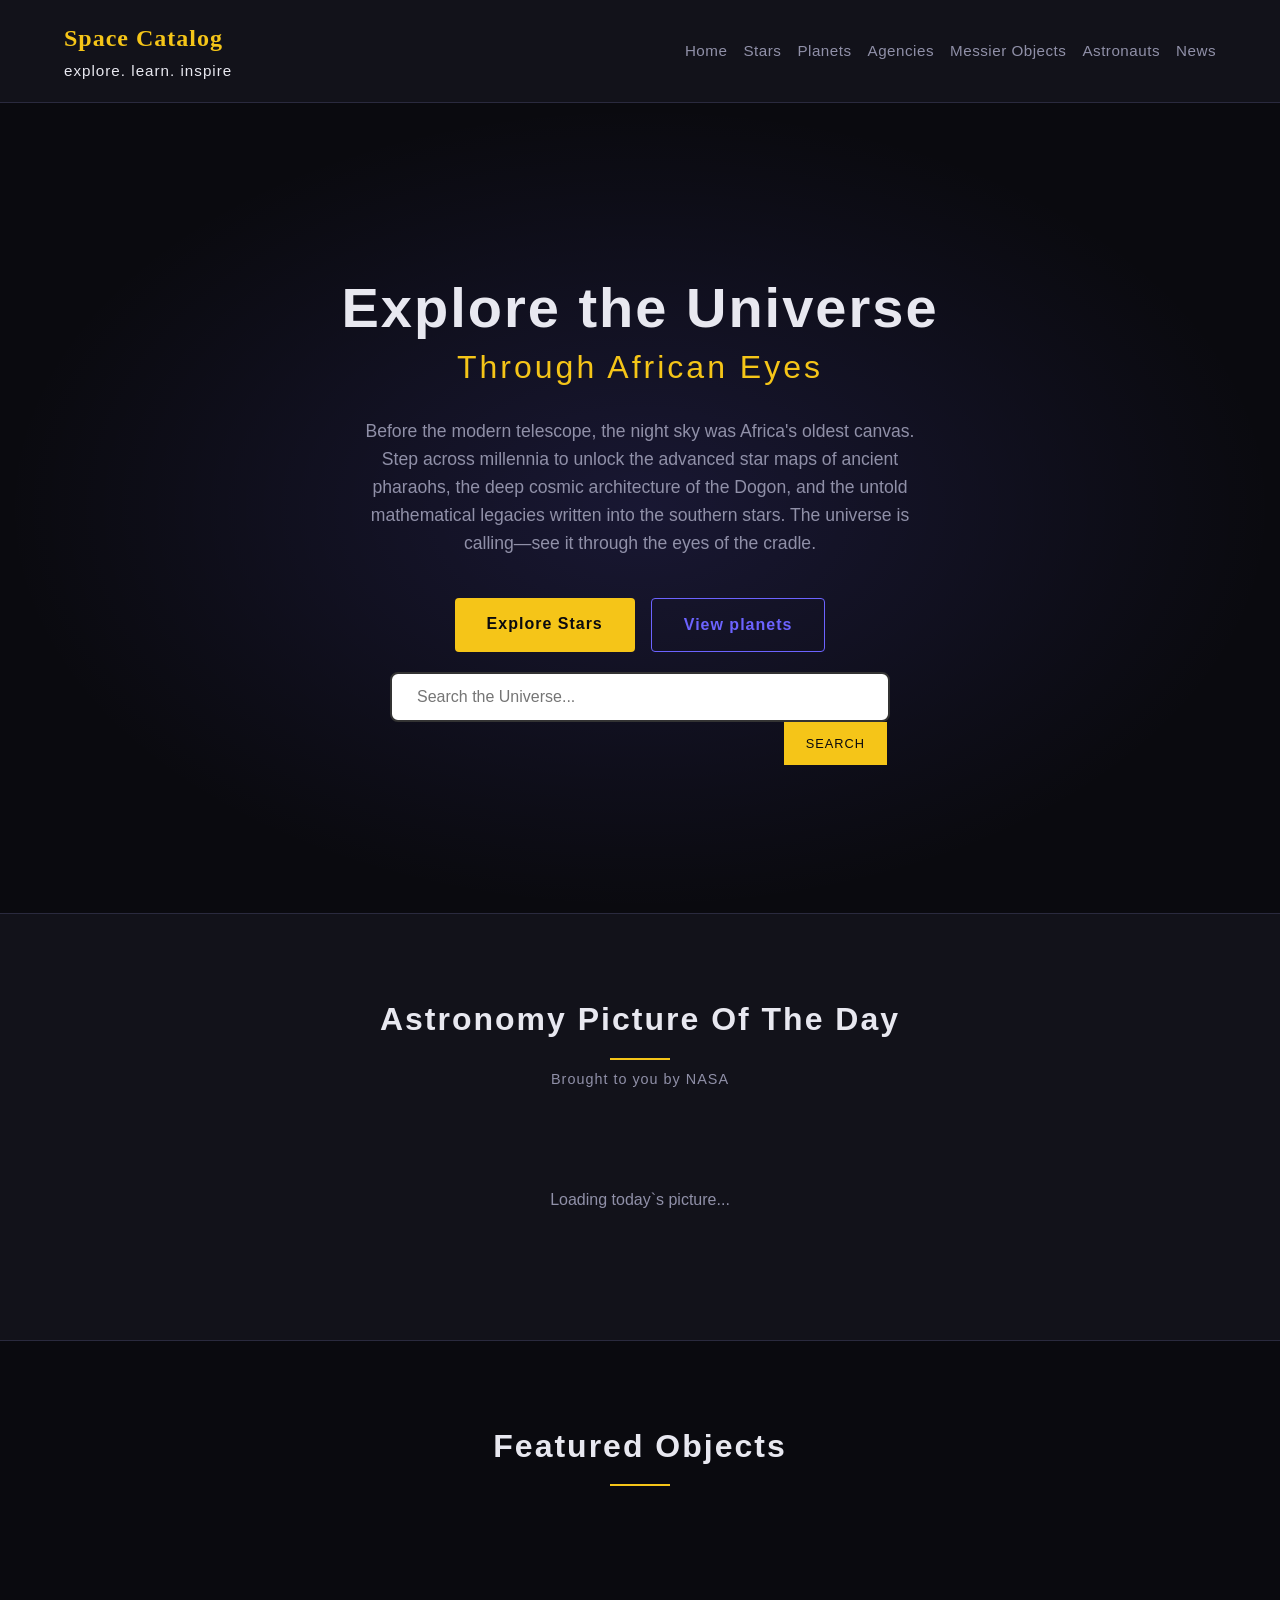
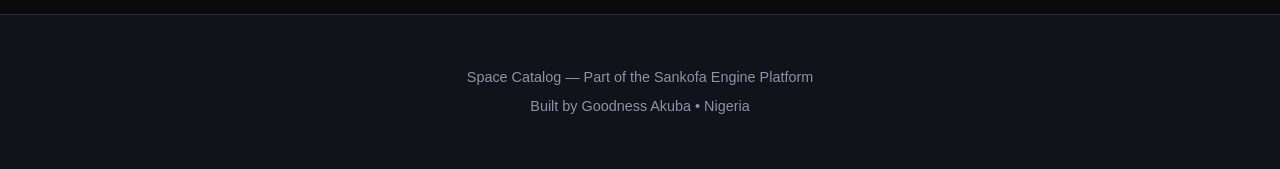
<file: frontend/index.html>
<!doctype html>
<html lang="en">
    <head>
        <meta charset="UTF-8" />
        <meta name="viewport" content="width=device-width initial-scale=1.0" />
        <title>Space Catalog</title>
        <link rel="stylesheet" href="style/css/styles.css" />
        <link rel="icon" type="png" href="logo.png" />
    </head>
    <body>
        <!--Navigation-->
        <nav class="navbar">
            <div class="nav-brand">
                <h1><a href="index.html">Space Catalog</a></h1>
                <span>EXPLORE. LEARN. INSPIRE</span>
            </div>
            <ul class="nav-links">
                <li><a href="index.html">Home</a></li>
                <li><a href="stars.html">Stars</a></li>
                <li><a href="planets.html">Planets</a></li>
                <li><a href="agencies.html">Agencies</a></li>
                <li><a href="messier_objects.html">Messier Objects</a></li>
                <li><a href="astronauts.html">Astronauts</a></li>
                <li><a href="news.html">News</a></li>
            </ul>
        </nav>
        <!--Hero section -->
        <section class="hero">
            <div class="hero-content">
                <h2>Explore the Universe</h2>
                <h3>Through African Eyes</h3>
                <p>
                    Before the modern telescope, the night sky was Africa's
                    oldest canvas. Step across millennia to unlock the advanced
                    star maps of ancient pharaohs, the deep cosmic architecture
                    of the Dogon, and the untold mathematical legacies written
                    into the southern stars. The universe is calling—see it
                    through the eyes of the cradle.
                </p>
                <div class="hero-buttons">
                    <a href="stars.html" class="btn-primary">Explore Stars</a>
                    <a href="planets.html" class="btn-secondary"
                        >View planets</a
                    >
                </div>
                <div class="search-wrapper">
                    <input
                        type="text"
                        id="search-input"
                        placeholder="Search the Universe..."
                    />
                    <button type="submit" id="search-button">Search</button>
                    <div id="search-results" style="display: none"></div>
                </div>
            </div>
        </section>

        <!--APOD section -->
        <section class="apod">
            <h2>Astronomy Picture Of The Day</h2>
            <p class="apod-subtitle">Brought to you by NASA</p>
            <div class="apod-container" id="apod-container">
                <div class="apod-loading" id="apod-loading">
                    <p>Loading today`s picture...</p>
                </div>
            </div>
        </section>

        <!--Featured section -->
        <section class="featured">
            <h2>Featured Objects</h2>
            <div class="cards-grids" id="featured-cards"></div>
        </section>

        <!--Footer -->
        <footer class="footer">
            <p>Space Catalog &mdash; Part of the Sankofa Engine Platform</p>
            <p>Built by Goodness Akuba &bull; Nigeria</p>
        </footer>
        <script src="static/api.js"></script>
        <script src="static/main.js"></script>
        <script src="static/search.js"></script>
    </body>
</html>
</file>
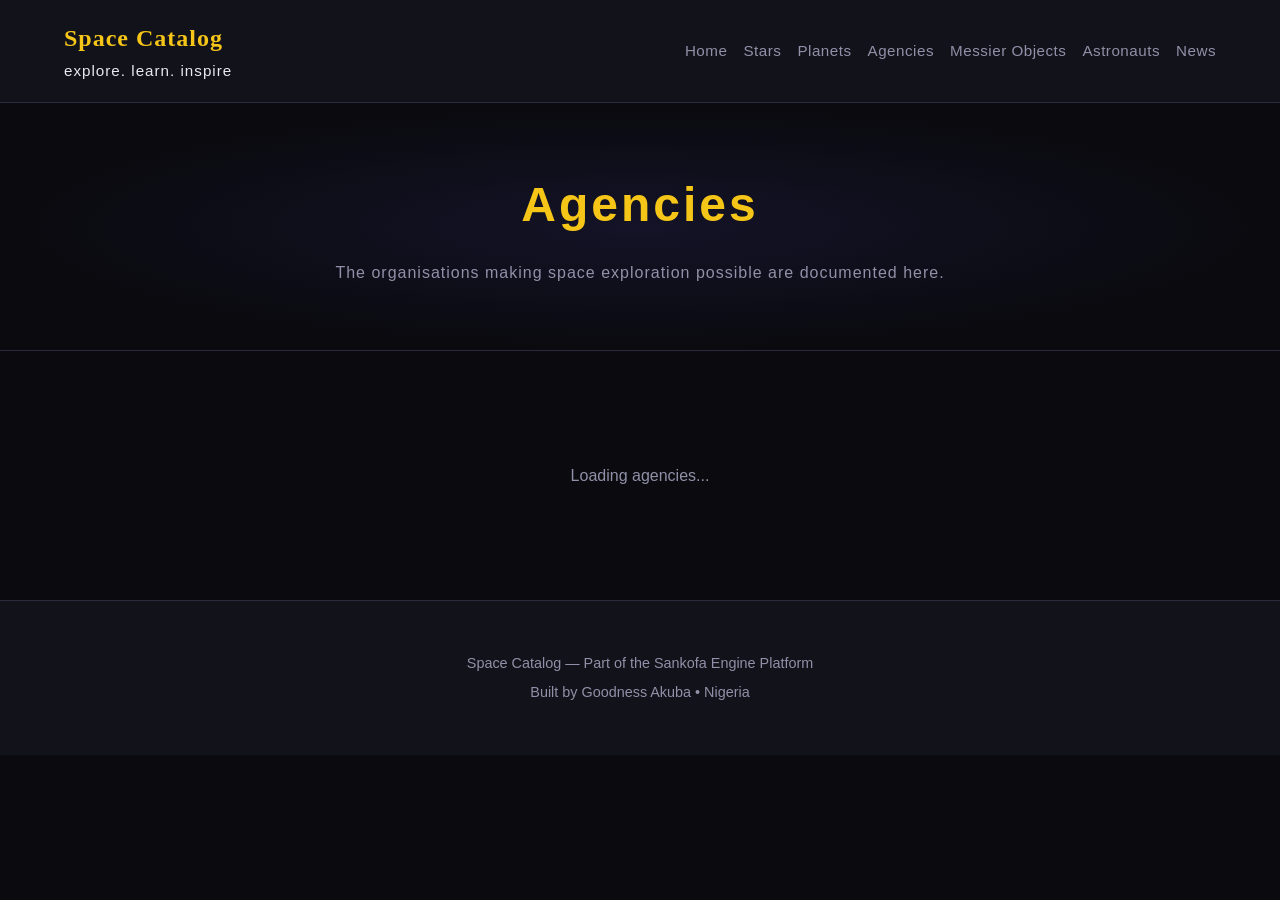
<file: frontend/agencies.html>
<!doctype html>
<html lang="en">
    <header>
        <meta charset="UTF-8" />
        <meta name="viewport" content="width=device-width, initial-scale=1.0" />
        <title>Agencies||Space Catalog</title>
        <link rel="stylesheet" href="style/css/styles.css" />
        <link rel="icon" type="image/png" href="logo.png" />
    </header>
    <body>
        <nav class="navbar">
            <div class="nav-brand">
                <h1><a href="index.html">Space Catalog</a></h1>
                <span>EXPLORE. LEARN. INSPIRE</span>
            </div>
            <ul class="nav-links">
                <li><a href="index.html">Home</a></li>
                <li><a href="stars.html">Stars</a></li>
                <li><a href="planets.html">Planets</a></li>
                <li><a href="agencies.html">Agencies</a></li>
                <li><a href="messier_objects.html">Messier Objects</a></li>
                <li><a href="astronauts.html">Astronauts</a></li>
                <li><a href="news.html">News</a></li>
            </ul>
        </nav>
    </body>

    <section class="page-hero">
        <h2>Agencies</h2>
        <p>
            The organisations making space exploration possible are documented
            here.
        </p>
    </section>

    <section class="catalog">
        <div class="catalog-grid" id="agencies-grid">
            <p class="loading">Loading agencies...</p>
        </div>
    </section>

    <footer class="footer">
        <p>Space Catalog &mdash; Part of the Sankofa Engine Platform</p>
        <p>Built by Goodness Akuba &bull; Nigeria</p>
    </footer>

    <script src="static/api.js"></script>
    <script src="static/agencies.js"></script>
</html>
</file>
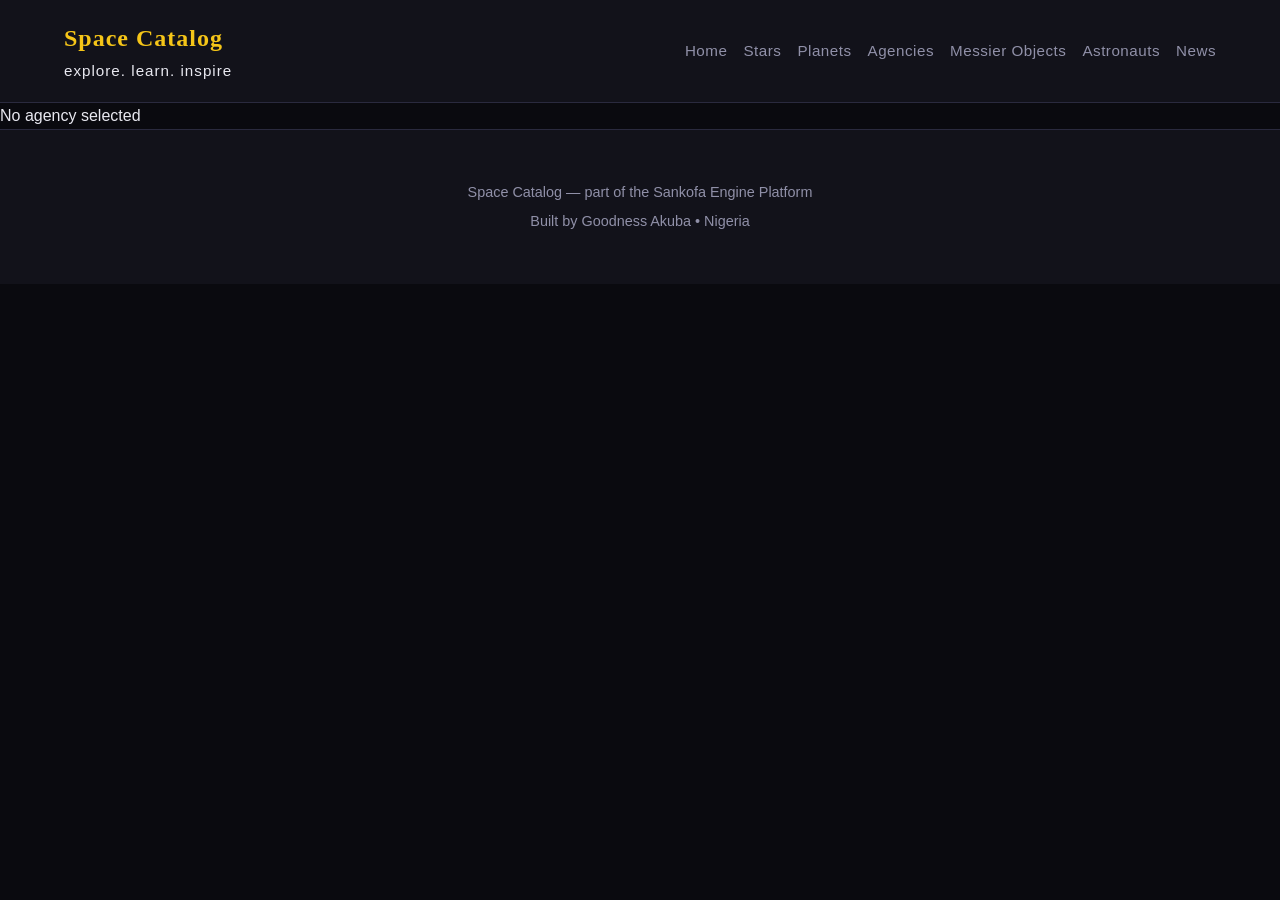
<file: frontend/agency-detail.html>
<!doctype html>
<html lang="en">
    <header>
        <meta charset="UTF-8" />
        <meta name="viewport" content="width=device-width, initial-scale=1.0" />
        <title>Agency detail||Space Catalog</title>
        <link rel="stylesheet" href="style/css/styles.css" />
        <link rel="icon" type="image/png" href="logo.png" />
    </header>
    <body>
        <nav class="navbar">
            <div class="nav-brand">
                <h1><a href="index.html">Space Catalog</a></h1>
                <span>EXPLORE. LEARN. INSPIRE</span>
            </div>
            <ul class="nav-links">
                <li><a href="index.html">Home</a></li>
                <li><a href="stars.html">Stars</a></li>
                <li><a href="planets.html">Planets</a></li>
                <li><a href="agencies.html">Agencies</a></li>
                <li><a href="messier_objects.html">Messier Objects</a></li>
                <li><a href="astronauts.html">Astronauts</a></li>
                <li><a href="news.html">News</a></li>
            </ul>
        </nav>

        <div class="detail-container" id="agency-detail">
            <p>Loading agency...</p>
        </div>

        <footer class="footer">
            <p>Space Catalog &mdash; part of the Sankofa Engine Platform</p>
            <p>Built by Goodness Akuba &bull; Nigeria</p>
        </footer>
        <script src="static/api.js"></script>
        <script src="static/agency-detail.js"></script>
        </nav>
    </body>
</html>
</file>
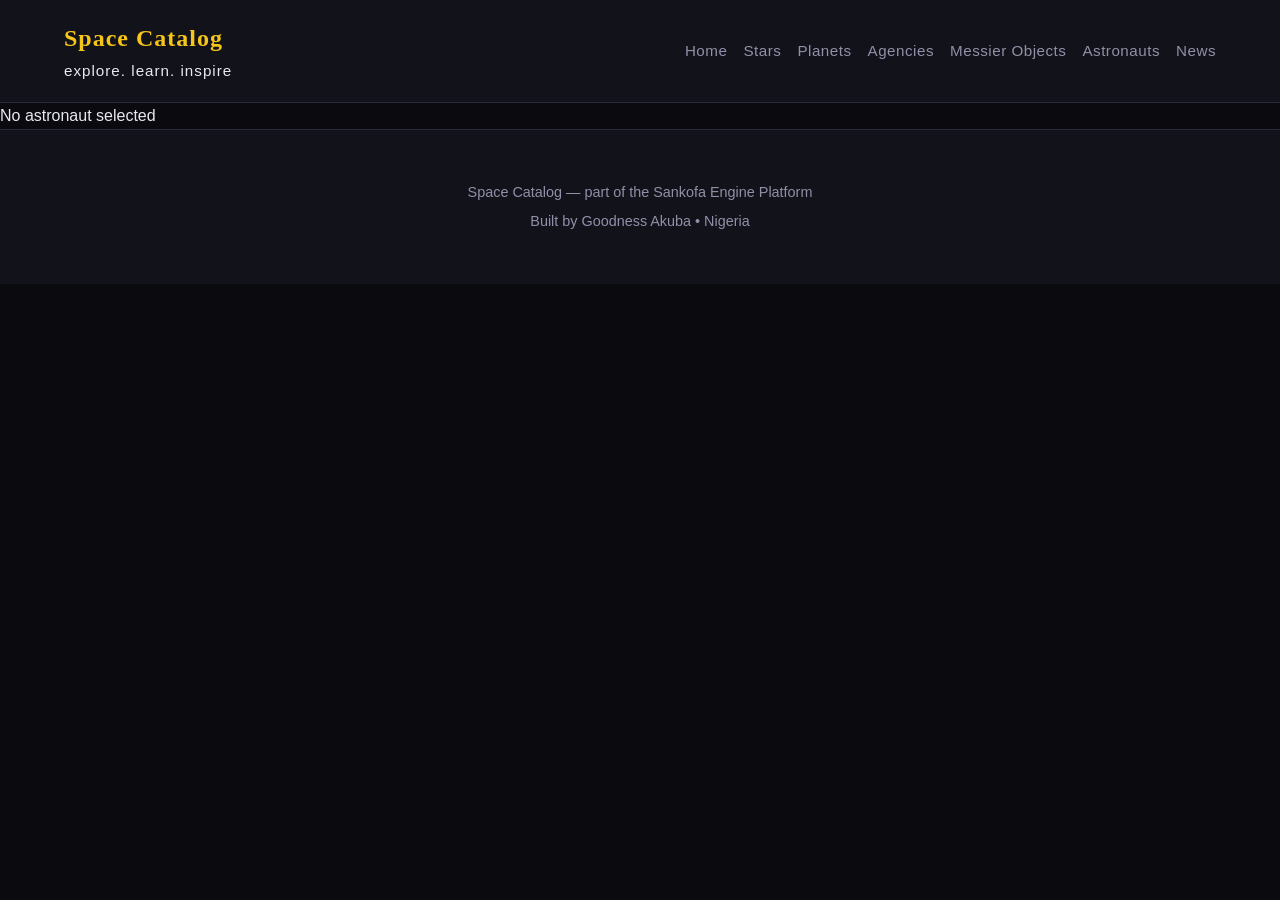
<file: frontend/astronaut-detail.html>
<!doctype html>
<html lang="en">
    <header>
        <meta charset="UTF-8" />
        <meta name="viewport" content="width=device-width, initial-scale=1.0" />
        <title>Agency detail||Space Catalog</title>
        <link rel="stylesheet" href="style/css/styles.css" />
        <link rel="icon" type="image/png" href="logo.png" />
    </header>
    <body>
        <nav class="navbar">
            <div class="nav-brand">
                <h1><a href="index.html">Space Catalog</a></h1>
                <span>EXPLORE. LEARN. INSPIRE</span>
            </div>
            <ul class="nav-links">
                <li><a href="index.html">Home</a></li>
                <li><a href="stars.html">Stars</a></li>
                <li><a href="planets.html">Planets</a></li>
                <li><a href="agencies.html">Agencies</a></li>
                <li><a href="messier_objects.html">Messier Objects</a></li>
                <li><a href="astronauts.html">Astronauts</a></li>
                <li><a href="news.html">News</a></li>
            </ul>
        </nav>

        <div class="detail-container" id="astronaut-detail">
            <p>Loading astronaut...</p>
        </div>

        <footer class="footer">
            <p>Space Catalog &mdash; part of the Sankofa Engine Platform</p>
            <p>Built by Goodness Akuba &bull; Nigeria</p>
        </footer>
        <script src="static/api.js"></script>
        <script src="static/astronaut-detail.js"></script>
        </nav>
    </body>
</html>
</file>
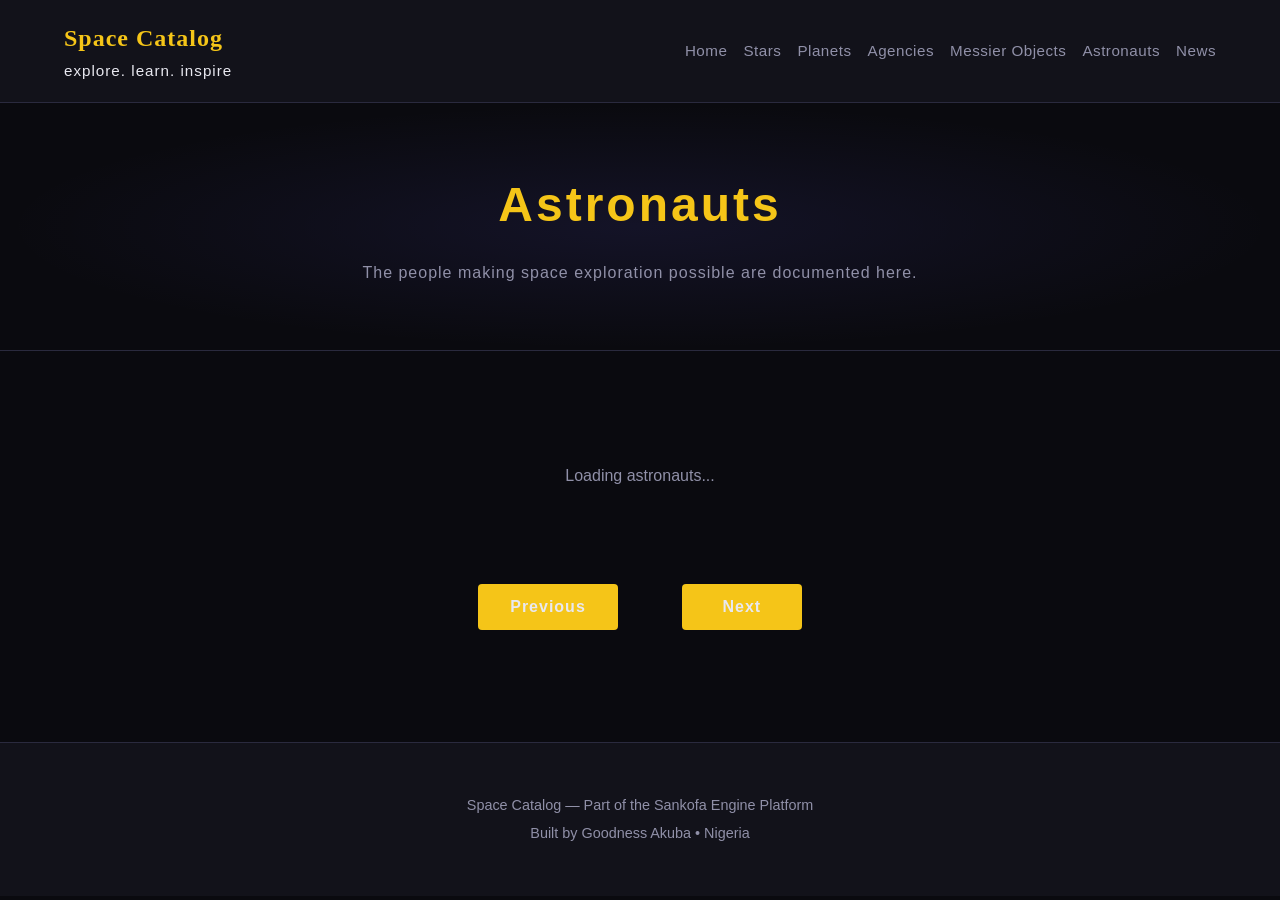
<file: frontend/astronauts.html>
<!doctype html>
<html lang="en">
    <header>
        <meta charset="UTF-8" />
        <meta name="viewport" content="width=device-width, initial-scale=1.0" />
        <title>Astronauts||Space Catalog</title>
        <link rel="stylesheet" href="style/css/styles.css" />
        <link rel="icon" type="image/png" href="logo.png" />
    </header>
    <body>
        <nav class="navbar">
            <div class="nav-brand">
                <h1><a href="index.html">Space Catalog</a></h1>
                <span>EXPLORE. LEARN. INSPIRE</span>
            </div>
            <ul class="nav-links">
                <li><a href="index.html">Home</a></li>
                <li><a href="stars.html">Stars</a></li>
                <li><a href="planets.html">Planets</a></li>
                <li><a href="agencies.html">Agencies</a></li>
                <li><a href="messier_objects.html">Messier Objects</a></li>
                <li><a href="astronauts.html">Astronauts</a></li>
                <li><a href="news.html">News</a></li>
            </ul>
        </nav>
    </body>

    <section class="page-hero">
        <h2>Astronauts</h2>
        <p>The people making space exploration possible are documented here.</p>
    </section>

    <section class="catalog">
        <div class="catalog-grid" id="astronauts-grid">
            <p class="loading">Loading astronauts...</p>
        </div>
        <div class="planet-container"></div>
        <div class="pagination">
            <button id="prev-btn">Previous</button>
            <span id="page-info"></span>
            <button id="next-btn">Next</button>
        </div>
    </section>

    <footer class="footer">
        <p>Space Catalog &mdash; Part of the Sankofa Engine Platform</p>
        <p>Built by Goodness Akuba &bull; Nigeria</p>
    </footer>

    <script src="static/api.js"></script>
    <script src="static/astronauts.js"></script>
</html>
</file>
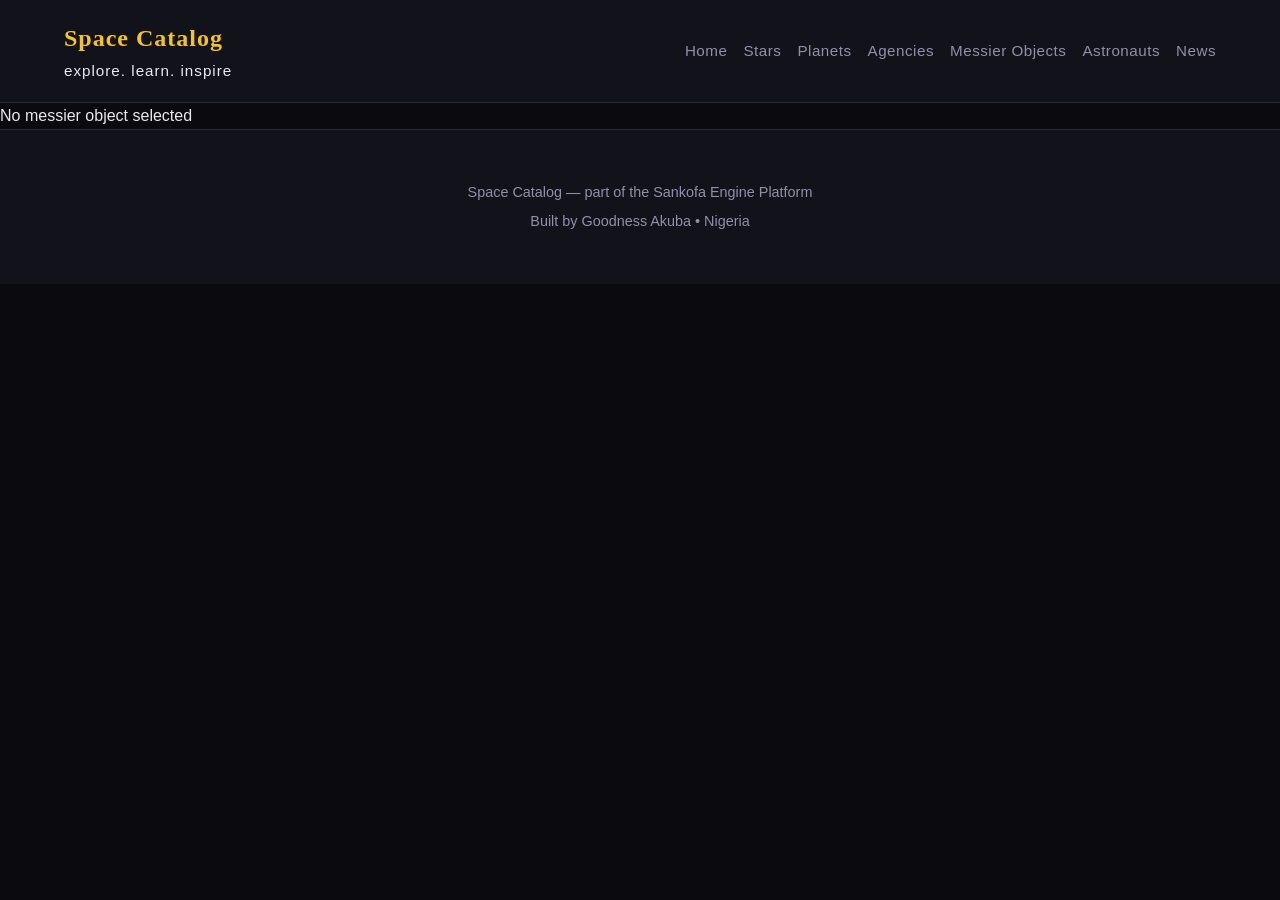
<file: frontend/messier-detail.html>
<!doctype html>
<html lang="en">
    <head>
        <meta charset="UTF-8" />
        <meta name="viewport" content="width=device-width, initial-scale=1.0" />
        <title>Planet details|Space Catalog</title>
        <link rel="stylesheet" href="style/css/styles.css" />
        <link rel="icon" type="image/png" href="logo.png" />
    </head>
    <body>
        <nav class="navbar">
            <div class="nav-brand">
                <h1><a href="index.html">Space Catalog</a></h1>
                <span>EXPLORE. LEARN. INSPIRE</span>
            </div>
            <ul class="nav-links">
                <li><a href="index.html">Home</a></li>
                <li><a href="stars.html">Stars</a></li>
                <li><a href="planets.html">Planets</a></li>
                <li><a href="agencies.html">Agencies</a></li>
                <li><a href="messier_objects.html">Messier Objects</a></li>
                <li><a href="astronauts.html">Astronauts</a></li>
                <li><a href="news.html">News</a></li>
            </ul>
        </nav>

        <div class="detail-container" id="messier-detail">
            <p>Loading messier object...</p>
        </div>

        <footer class="footer">
            <p>Space Catalog &mdash; part of the Sankofa Engine Platform</p>
            <p>Built by Goodness Akuba &bull; Nigeria</p>
        </footer>
        <script src="static/api.js"></script>
        <script src="static/messier-detail.js"></script>
    </body>
</html>
</file>
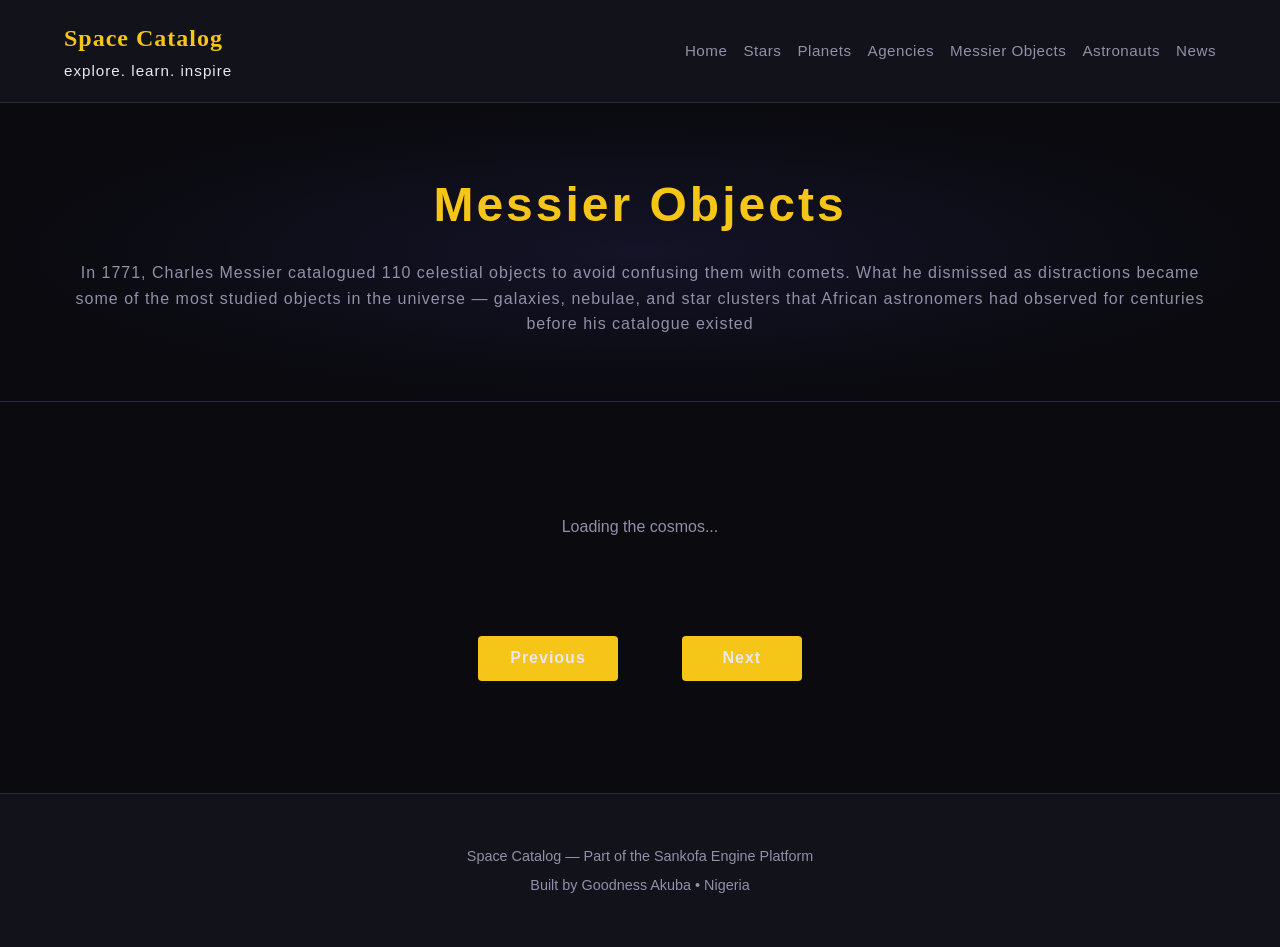
<file: frontend/messier_objects.html>
<!doctype html>
<html lang="en">
    <head>
        <meta charset="UTF-8" />
        <meta name="viewport" content="width=device-width, initial-scale=1.0" />
        <title>Messier objects | Space Catalog</title>
        <link rel="stylesheet" href="style/css/styles.css" />
        <link rel="icon" type="image/png" href="logo.png" />
    </head>
    <body>
        <nav class="navbar">
            <div class="nav-brand">
                <h1><a href="index.html">Space Catalog</a></h1>
                <span>explore. learn. inspire</span>
            </div>
            <ul class="nav-links">
                <li><a href="index.html">Home</a></li>
                <li><a href="stars.html">Stars</a></li>
                <li><a href="planets.html">Planets</a></li>
                <li><a href="agencies.html">Agencies</a></li>
                <li>
                    <a href="messier_objects.html">Messier Objects</a>
                </li>
                <li><a href="astronauts.html">Astronauts</a></li>
                <li><a href="news.html">News</a></li>
            </ul>
        </nav>

        <section class="page-hero">
            <h2>Messier Objects</h2>
            <p>
                In 1771, Charles Messier catalogued 110 celestial objects to
                avoid confusing them with comets. What he dismissed as
                distractions became some of the most studied objects in the
                universe — galaxies, nebulae, and star clusters that African
                astronomers had observed for centuries before his catalogue
                existed
            </p>
        </section>
        <section class="catalog">
            <div class="catalog-grid" id="messier_objects-grid">
                <p class="loading">Loading messier objects...</p>
            </div>
            <div class="planet-container"></div>
            <div class="pagination">
                <button id="prev-btn">Previous</button>
                <span id="page-info"></span>
                <button id="next-btn">Next</button>
            </div>
        </section>

        <footer class="footer">
            <p>Space Catalog &mdash; Part of the Sankofa Engine Platform</p>
            <p>Built by Goodness Akuba &bull; Nigeria</p>
        </footer>

        <script src="static/api.js"></script>
        <script src="static/messier_objects.js"></script>
    </body>
</html>
</file>
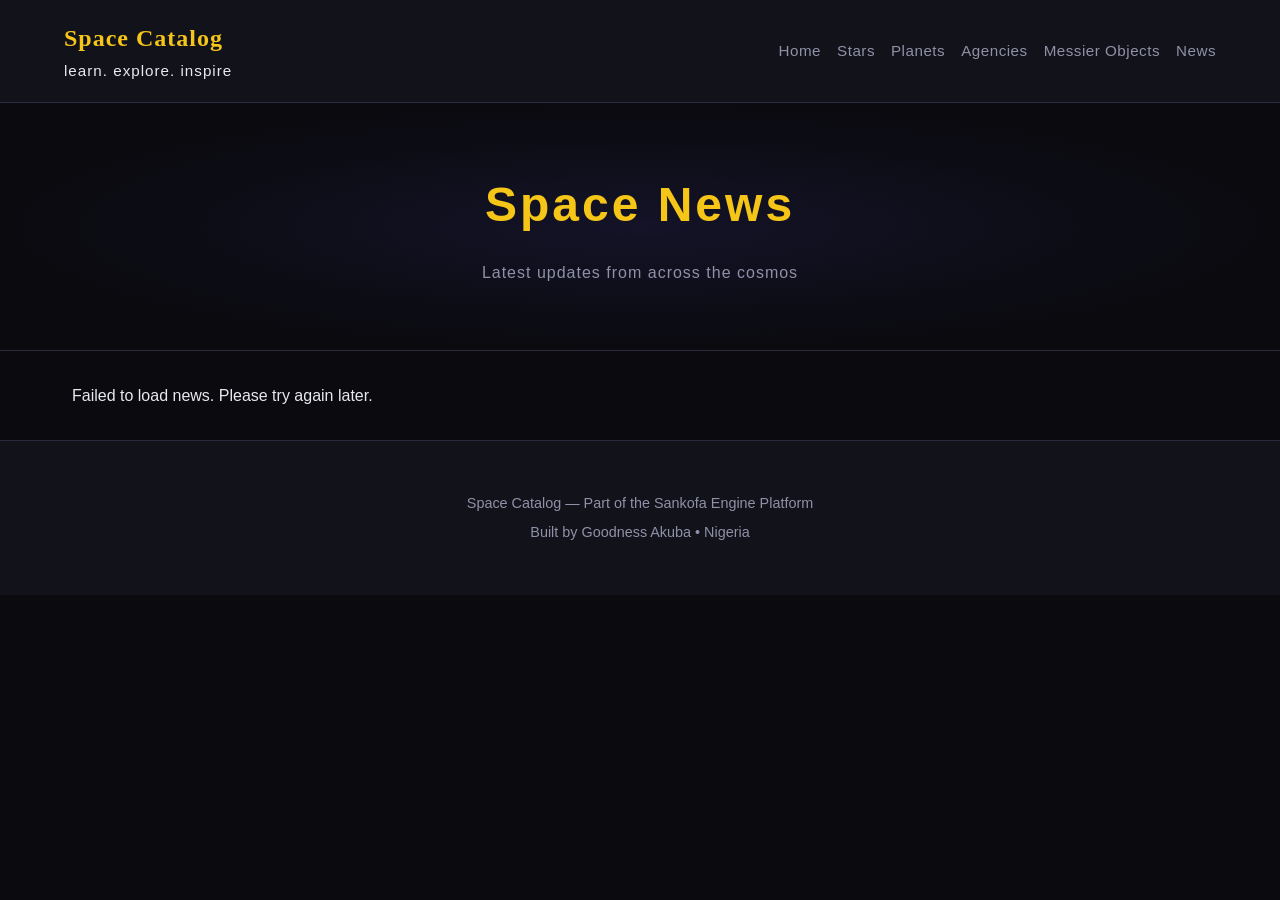
<file: frontend/news.html>
<!doctype html>
<html lang="en">
    <header>
        <meta charset="UTF-8" />
        <meta name="veiwport" content="width=device-width, initial-scale=1.0" />
        <title>Space Catalog</title>
        <link rel="stylesheet" href="style/css/styles.css" />
        <link rel="icon" type="image/png" href="logo.png" />
    </header>
    <body>
        <nav class="navbar">
            <div class="nav-brand">
                <h1>Space Catalog</h1>
                <span>LEARN. EXPLORE. INSPIRE</span>
            </div>
            <ul class="nav-links">
                <li><a href="index.html">Home</a></li>
                <li><a href="stars.html">Stars</a></li>
                <li><a href="planets.html">Planets</a></li>
                <li><a href="agencies.html">Agencies</a></li>
                <li><a href="messier_objects.html">Messier Objects</a></li>
                <li><a href="news.html">News</a></li>
            </ul>
        </nav>
        <section class="page-header">
            <h2>Space News</h2>
            <p>Latest updates from across the cosmos</p>
        </section>

        <section class="news-section">
            <div class="news-grid" id="news-grid">
                <p class="news-loading">Loading latest news...</p>
            </div>
        </section>

        <footer class="footer">
            <p>Space Catalog &mdash; Part of the Sankofa Engine Platform</p>
            <p>Built by Goodness Akuba &bull; Nigeria</p>
        </footer>

        <script src="static/api.js"></script>
        <script src="static/news.js"></script>
    </body>
</html>
</file>
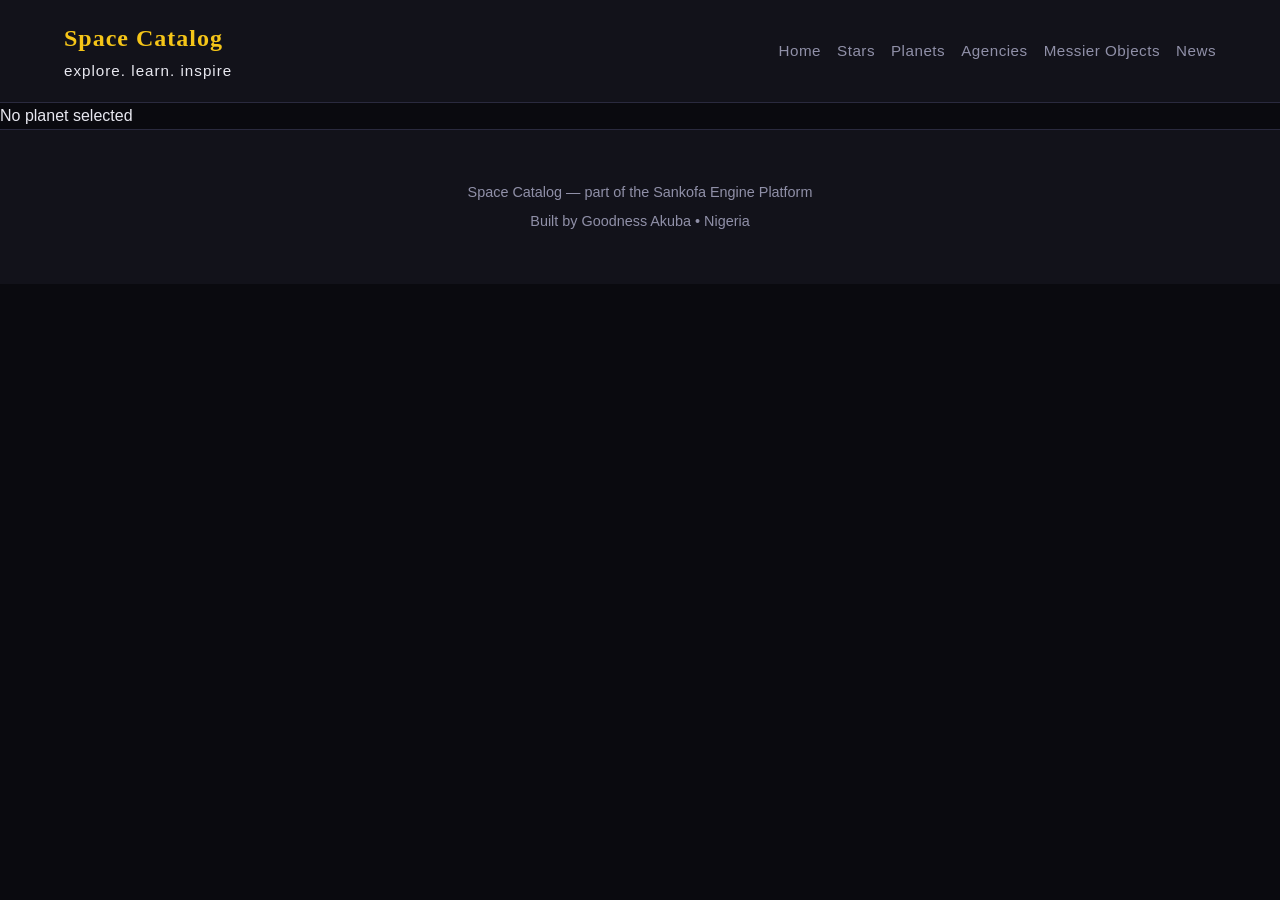
<file: frontend/planet-detail.html>
<!doctype html>
<html lang="en">
    <head>
        <meta charset="UTF-8" />
        <meta name="viewport" content="width=device-width, initial-scale=1.0" />
        <title>Planet details|Space Catalog</title>
        <link rel="stylesheet" href="style/css/styles.css" />
        <link rel="icon" type="image/png" href="logo.png" />
    </head>
    <body>
        <nav class="navbar">
            <div class="nav-brand">
                <h1>Space Catalog</h1>
                <span>EXPLORE. LEARN. INSPIRE</span>
            </div>
            <ul class="nav-links">
                <li><a href="index.html">Home</a></li>
                <li><a href="stars.html">Stars</a></li>
                <li><a href="planets.html">Planets</a></li>
                <li><a href="agencies.html">Agencies</a></li>
                <li><a href="messier_objects.html">Messier Objects</a></li>
                <li><a href="news.html">News</a></li>
            </ul>
        </nav>

        <div class="detail-container" id="planet-detail">
            <p>Loading planet...</p>
        </div>

        <footer class="footer">
            <p>Space Catalog &mdash; part of the Sankofa Engine Platform</p>
            <p>Built by Goodness Akuba &bull; Nigeria</p>
        </footer>
        <script src="static/api.js"></script>
        <script src="static/planet-detail.js"></script>
    </body>
</html>
</file>
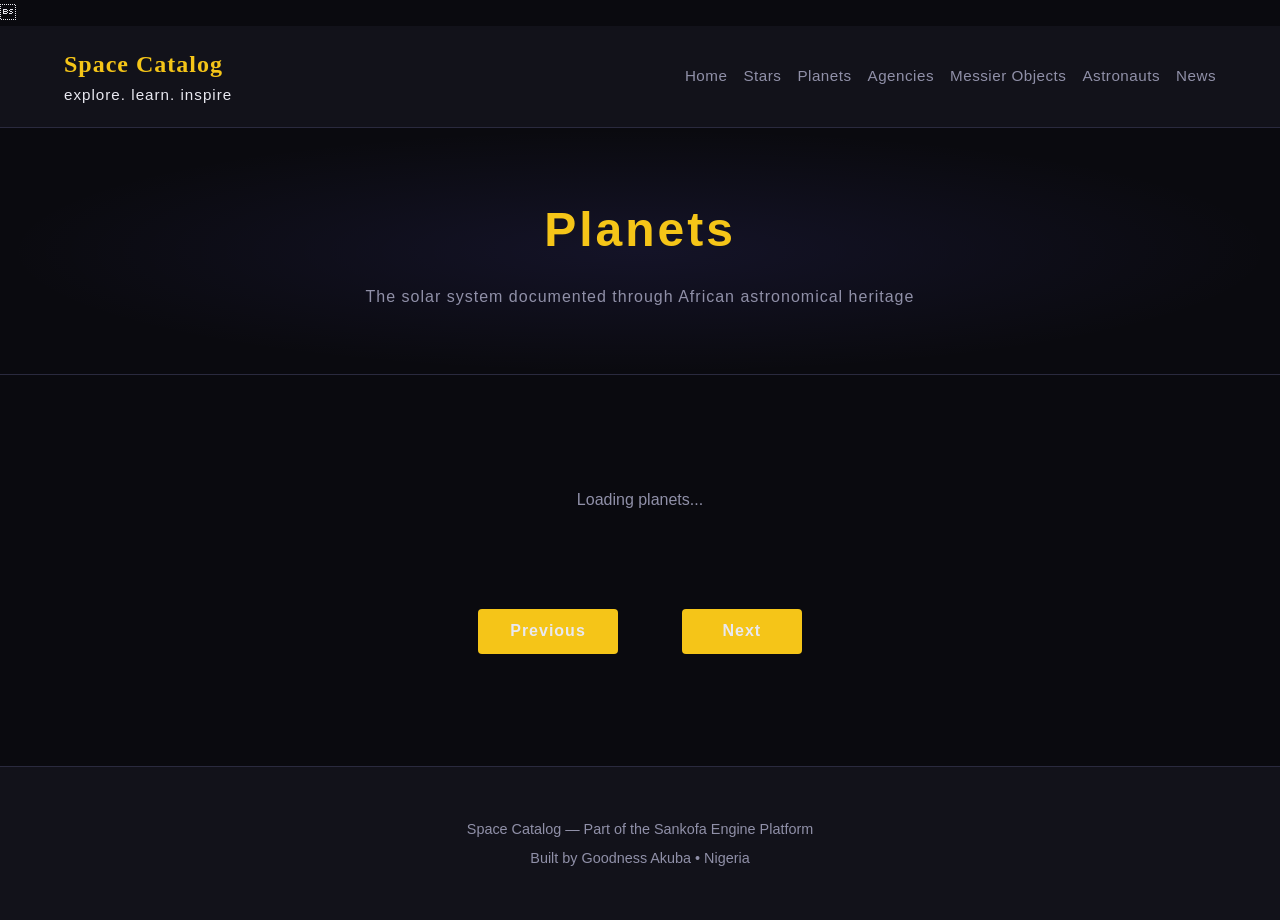
<file: frontend/planets.html>
<!doctype html>
<html lang="en">
    <head>
        <meta charset="UTF-8" />
        <meta name="viewport" content="width=device-width, initial-scale=1.0" />
        <title>Planets | Space Catalog</title>
        <link rel="stylesheet" href="style/css/styles.css" />
        <link rel="icon" type="image/png" href="logo.png" />
    </head>
    <body>
        <nav class="navbar">
            <div class="nav-brand">
                <h1><a href="index.html">Space Catalog</a></h1>
                <span>explore. learn. inspire</span>
            </div>
            <ul class="nav-links">
                <li><a href="index.html">Home</a></li>
                <li><a href="stars.html">Stars</a></li>
                <li><a href="planets.html">Planets</a></li>
                <li><a href="agencies.html">Agencies</a></li>
                <li>
                    <a href="messier_objects.html">Messier Objects</a>
                </li>
                <li><a href="astronauts.html">Astronauts</a></li>
                <li><a href="news.html">News</a></li>
            </ul>
        </nav>

        <section class="page-hero">
            <h2>Planets</h2>
            <p>
                The solar system documented through African astronomical
                heritage
            </p>
        </section>

        <section class="catalog">
            <div class="catalog-grid" id="planets-grid">
                <p class="loading">Loading planets...</p>
            </div>
            <div class="planet-container"></div>
            <div class="pagination">
                <button id="prev-btn">Previous</button>
                <span id="page-info"></span>
                <button id="next-btn">Next</button>
            </div>
        </section>

        <footer class="footer">
            <p>Space Catalog &mdash; Part of the Sankofa Engine Platform</p>
            <p>Built by Goodness Akuba &bull; Nigeria</p>
        </footer>

        <script src="static/api.js"></script>
        <script src="static/planets.js"></script>
    </body>
</html>
</file>
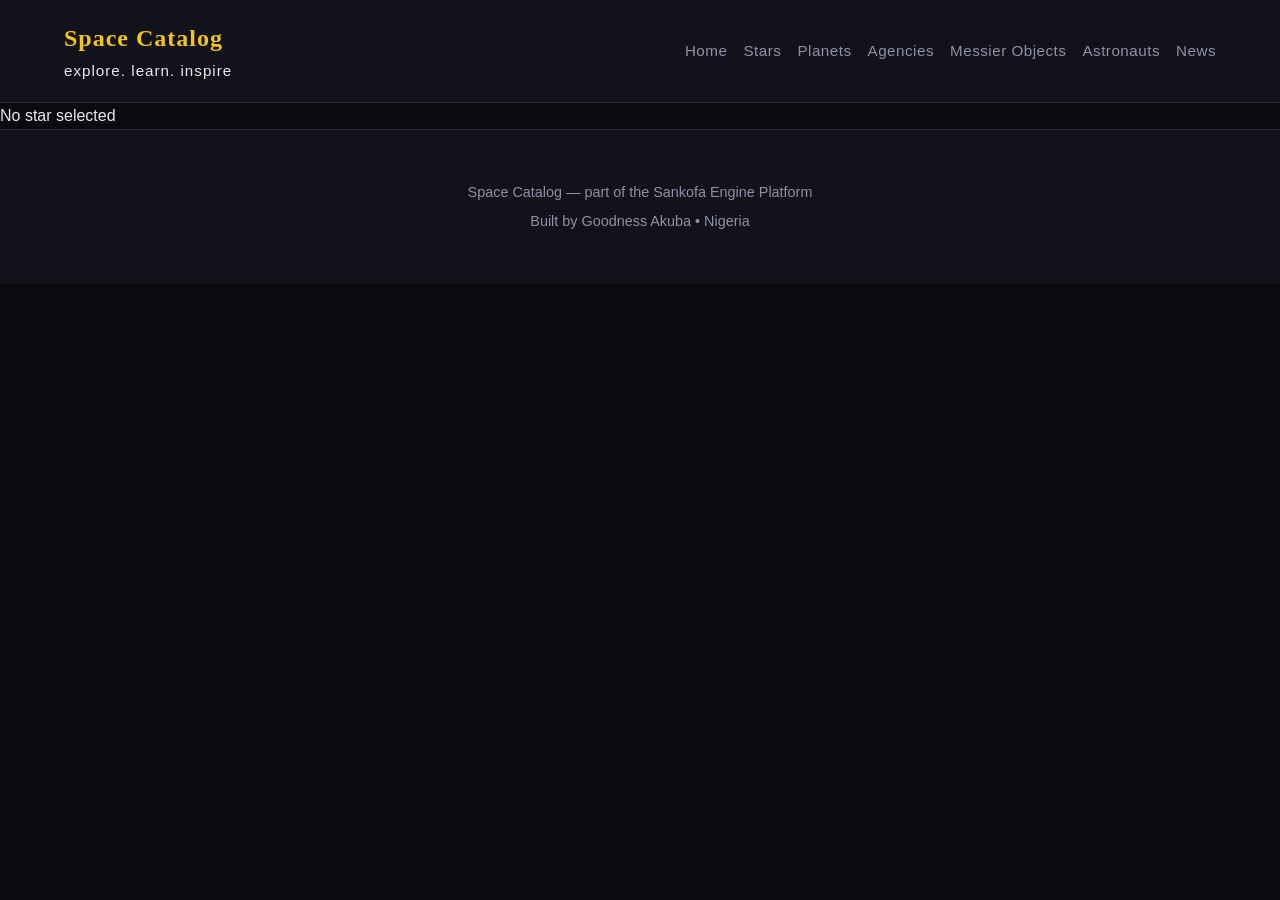
<file: frontend/star-detail.html>
<!doctype html>
<html lang="en">
    <head>
        <meta charset="UTF-8" />
        <meta name="viewport" content="width=device-width, initial-scale=1.0" />
        <title>Star details|Space Catalog</title>
        <link rel="stylesheet" href="style/css/styles.css" />
        <link rel="icon" type="image/png" href="logo.png" />
    </head>
    <body>
        <nav class="navbar">
            <div class="nav-brand">
                <h1><a href="index.html">Space Catalog</a></h1>
                <span>EXPLORE. LEARN. INSPIRE</span>
            </div>
            <ul class="nav-links">
                <li><a href="index.html">Home</a></li>
                <li><a href="stars.html">Stars</a></li>
                <li><a href="planets.html">Planets</a></li>
                <li><a href="agencies.html">Agencies</a></li>
                <li><a href="messier_objects.html">Messier Objects</a></li>
                <li><a href="astronauts.html">Astronauts</a></li>
                <li><a href="news.html">News</a></li>
            </ul>
        </nav>

        <div class="detail-container" id="star-detail">
            <p>Loading star...</p>
        </div>

        <footer class="footer">
            <p>Space Catalog &mdash; part of the Sankofa Engine Platform</p>
            <p>Built by Goodness Akuba &bull; Nigeria</p>
        </footer>
        <script src="static/api.js"></script>
        <script src="static/star-detail.js"></script>
    </body>
</html>
</file>
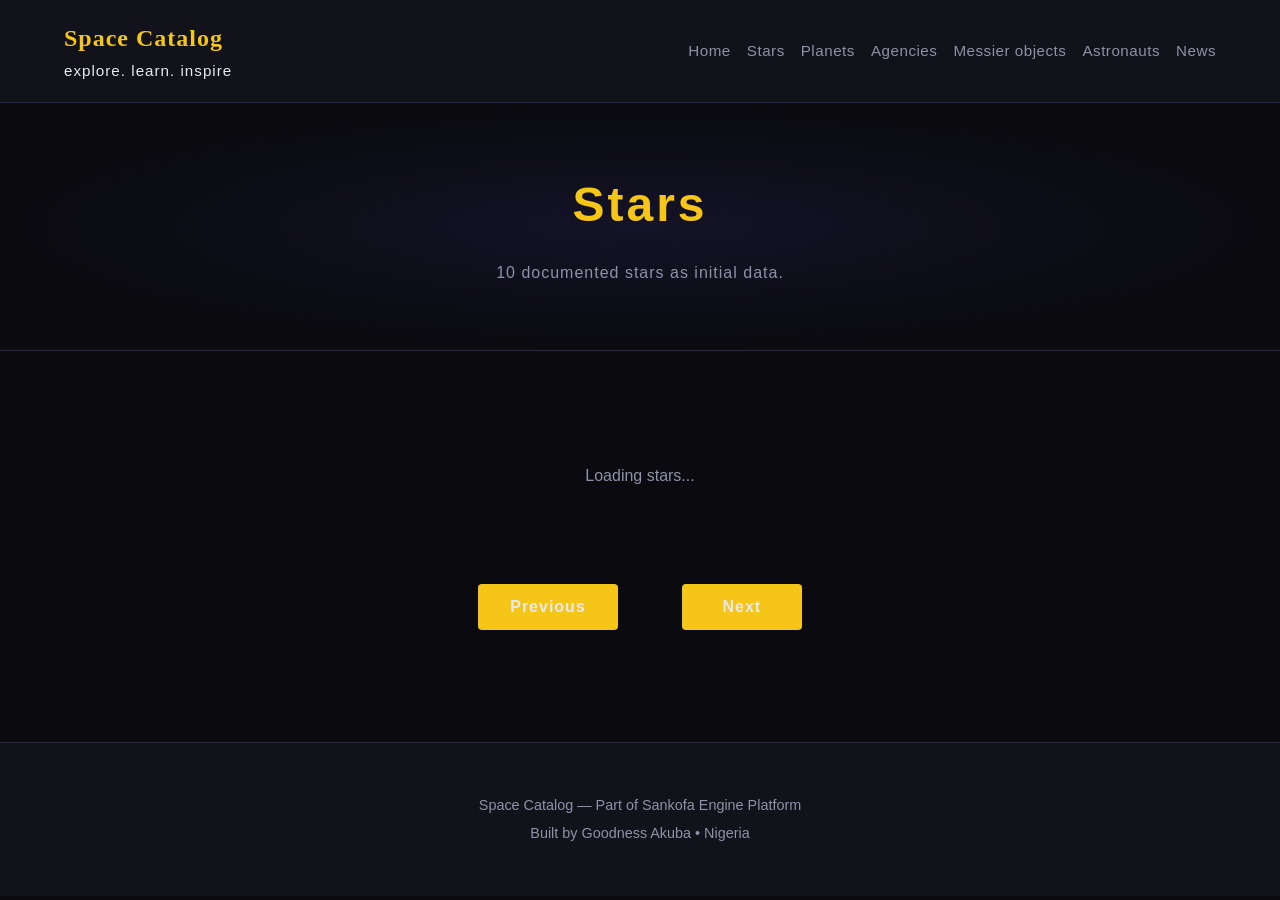
<file: frontend/stars.html>
<!doctype html>
<html lang="en">
    <head>
        <meta charset="UTF-8" />
        <meta name="viewport" content="width=device-width, initial-scale=1.0" />
        <title>Stars| Space Catalog</title>
        <link rel="stylesheet" href="style/css/styles.css" />
        <link rel="icon" type="image/png" href="logo.png" />
    </head>
    <body>
        <nav class="navbar">
            <div class="nav-brand">
                <h1><a href="index.html">Space Catalog</a></h1>
                <span>explore. learn. inspire</span>
            </div>
            <ul class="nav-links">
                <li><a href="index.html">Home</a></li>
                <li><a href="stars.html">Stars</a></li>
                <li><a href="planets.html">Planets</a></li>
                <li><a href="agencies.html">Agencies</a></li>
                <li><a href="messier_objects">Messier objects</a></li>
                <li><a href="astronauts.html">Astronauts</a></li>
                <li><a href="news.html">News</a></li>
            </ul>
        </nav>

        <section class="page-hero">
            <h2>Stars</h2>
            <p>10 documented stars as initial data.</p>
        </section>

        <section class="catalog">
            <div class="catalog-grid" id="stars-grid">
                <p class="loading">Loading stars...</p>
            </div>
            <div class="planet-container"></div>
            <div class="pagination">
                <button id="prev-btn">Previous</button>
                <span id="page-info"></span>
                <button id="next-btn">Next</button>
            </div>
        </section>

        <footer class="footer">
            <p>Space Catalog &mdash; Part of Sankofa Engine Platform</p>
            <p>Built by Goodness Akuba &bull; Nigeria</p>
        </footer>

        <script src="static/api.js"></script>
        <script src="static/stars.js"></script>
    </body>
</html>
</file>
<file: frontend/style/css/styles.css>
/* =========================
SPACE CATALOG GLOBAL STYLES
============================ */

* {
    margin: 0;
    padding: 0;
    box-sizing: border-box;
}

:root {
    --bg-primary: #0a0a0f;
    --bg-secondary: #12121a;
    --bg-card: #1a1a2e;
    --accent-gold: #f5c518;
    --accent-purple: #6c63ff;
    --text-primary: #e8e8f0;
    --text-secondary: #9090a8;
    --border-color: #2a2a3e;
    --glow-gold: 0 0 20px rgba(245, 197, 24, 0.3);
    --glow-purple: 0 0 20px rgba(108, 99, 255, 0.3);
}
html {
    scroll-behavior: smooth;
}
body {
    background-color: var(--bg-primary);
    color: var(--text-primary);
    font-family: "Segoe UI", Tahoma, Geneva, Verdana, sans-serif;
    line-height: 1.6;
}
a {
    text-decoration: none;
    color: inherit;
}
/* ==========================
    NAVBAR
    ========================== */

.navbar {
    display: flex;
    justify-content: space-between;
    align-items: center;
    padding: 1.2rem 4rem;
    background-color: var(--bg-secondary);
    border-bottom: 1px solid var(--border-color);
    position: sticky;
    top: 0;
    z-index: 100;
}
.nav-brand h1 {
    font-size: 1.5rem;
    color: var(--accent-gold);
    letter-spacing: 1px;
    font-family: san-serif;
}
.nav-brand span {
    font-size: 0.95rem;
    letter-spacing: 1px;
    text-transform: lowercase;
}
.nav-links {
    display: flex;
    list-style: none;
    grid-template-columns: repeat(2, 1fr);
    gap: 1rem;
}
.nav-links a {
    color: var(--text-secondary);
    font-size: 0.95rem;
    letter-spacing: 0.5px;
    transition: color 0.3s ease;
}
.nav-links a:hover {
    color: var(--accent-gold);
}
/* The wrapper needs to be relative so the results can be absolute */
.search-wrapper {
    position: relative;
    width: 100%;
    max-width: 500px;
    margin: 20px auto;
}
#search-button {
    position: absolute;
    padding: 14px 22px;
    right: 3px;
    border: none;
    background-color: var(--accent-gold);
    color: var(--bg-primary);
    font-weight: 400;
    cursor: pointer;
    transition: all 0.3s;
    text-transform: uppercase;
    font-size: 0.8rem;
    letter-spacing: 1px;
    display: flex;
}

#search-button:hover {
    background-color: white;
    box-shadow: var(--glow-gold);
    transform: scale(1.05);
}

#search-button:active {
    transform: scale(0.95);
}
/* Styling the actual input box */
#search-input {
    width: 100%;
    padding: 14px 25px;
    font-size: 16px;
    border: 2px solid #333;
    border-radius: 8px;
    background-color: white;
    color: black;
    outline: none;
    transition: border-color 0.3s;
}

#search-input:focus {
    border-color: var(--accent-gold); /* Highlights blue when you click it */
}

/* The results dropdown - This is the "Floating" logic */
#search-results {
    position: absolute;
    top: 100%; /* Sits exactly below the input */
    left: 0;
    right: 0;
    background-color: #222;
    border: 1px solid var(--border-color);
    border-radius: 0 0 8px 8px;
    z-index: 1000; /* Makes it stay on top of other content */
    max-height: 400px;
    overflow-y: auto; /* Adds a scrollbar if there are many results */
    box-shadow: 0 4px 12px rgba(0, 0, 0, 0.5);
}

/* Styling the "Manufactured" items we created in JS */
.search-result-item {
    padding: 12px;
    border-bottom: 1px solid var(--border-color);
    transition: background 0.2s;
}

.search-result-item:hover {
    background-color: #333;
}

.search-result-item a {
    text-decoration: none;
    color: var(--text-secondary);
    display: block;
}

.result-name {
    font-weight: bold;
    display: block;
    color: var(--text-primary);
}

.result-type {
    font-size: 12px;
    text-transform: uppercase;
    color: var(--text-secondary);
}
/* =======================
    HERO
    ======================*/

.hero {
    min-height: 90vh;
    display: flex;
    align-items: center;
    justify-content: center;
    text-align: center;
    padding: 4rem 2rem;
    background: radial-gradient(
        ellipse at center,
        rgba(108, 99, 255, 0.15) 0%,
        rgba(10, 10, 15, 0) 70%
    );
    position: relative;
    overflow: hidden;
}
.hero::before {
    content: "";
    position: absolute;
    width: 300px;
    height: 300px;
    background: radial-gradient(
        ellipse at circle,
        rgba(108, 99, 255, 0.1) 0%,
        transparent 70%
    );
    bottom: 20%;
    right: 10%;
    border-radius: 50%;
}
.hero-content {
    max-width: 700px;
    position: relative;
    z-index: 1;
}

.hero-content h2 {
    font-size: 3.5rem;
    font-weight: 700;
    color: var(--text-primary);
    letter-spacing: 2px;
    line-height: 1.2;
}

.hero-content h3 {
    font-size: 2rem;
    font-weight: 400;
    color: var(--accent-gold);
    margin-bottom: 1.5rem;
    letter-spacing: 3px;
}
.hero-content p {
    font-size: 1.1rem;
    color: var(--text-secondary);
    margin-bottom: 2.5rem;
    max-width: 550px;
    margin-left: auto;
    margin-right: auto;
}

.hero-buttons {
    display: flex;
    gap: 1rem;
    justify-content: center;
    flex-wrap: wrap;
}

.btn-primary {
    background-color: var(--accent-gold);
    color: #0a0a0f;
    padding: 0.85rem 2rem;
    border-radius: 4px;
    font-weight: 600;
    letter-spacing: 1px;
    transition:
        box-shadow 0.3s ease,
        transform 0.3s ease;
}

.btn-primary:hover {
    box-shadow: var(--glow-gold);
    transform: translateY(-2px);
}

.btn-secondary {
    border: 1px solid var(--accent-purple);
    color: var(--accent-purple);
    padding: 0.85rem 2rem;
    border-radius: 4px;
    font-weight: 600;
    letter-spacing: 1px;
    transition:
        box-shadow 0.3s ease,
        transform 0.3s ease;
}

.btn-secondary:hover {
    box-shadow: var(--glow-purple);
    transform: translateY(-2px);
}

/* =====================
    STATS
    ==================== */

.stats {
    display: flex;
    justify-content: center;
    gap: 2rem;
    padding: 4rem 4rem;
    flex-wrap: wrap;
    background-color: var(--bg-secondary);
    border-top: 1px solid var(--border-color);
    border-bottom: 1px solid var(--border-color);
}

.stat-card {
    text-align: center;
    padding: 2rem 3rem;
    background-color: var(--bg-card);
    border: 1px solid var(--border-color);
    border-radius: 8px;
    min-width: 150px;
    transition:
        box-shadow 0.3s ease,
        transform 0.3s ease;
}

.stat-card:hover {
    box-shadow: var(--glow-gold);
    transform: translateY(-4px);
}

.stat-card h3 {
    font-size: 2.5rem;
    color: var(--accent-gold);
    font-weight: 700;
}

.stat-card p {
    color: var(--text-secondary);
    font-size: 0.9rem;
    letter-spacing: 1px;
    text-transform: uppercase;
    margin-top: 0.5rem;
}

/* =================
    FEATURED
    ================== */

.featured {
    padding: 5rem 4rem;
}

.featured h2 {
    text-align: center;
    font-size: 2rem;
    color: var(--text-primary);
    margin-bottom: 3rem;
    letter-spacing: 2px;
}

.featured h2::after {
    content: "";
    display: block;
    width: 60px;
    height: 2px;
    background-color: var(--accent-gold);
    margin: 0.75rem auto 0;
}

.cards-grids {
    display: grid;
    grid-template-columns: repeat(auto-fit, minmax(280px, 1fr));
    gap: 2rem;
    max-width: 1100px;
    margin: 0 auto;
}

.card {
    background-color: var(--bg-card);
    border: 1px solid var(--border-color);
    border-radius: 8px;
    padding: 2rem;
    transition:
        box-shadow 0.3s ease,
        transform 0.3s ease;
}

.card:hover {
    box-shadow: var(--glow-purple);
    transform: translateY(-4px);
}

.card h3 {
    font-size: 1.3rem;
    color: var(--accent-gold);
    margin-bottom: 0.5rem;
}

.card-type {
    font-size: 0.8rem;
    color: var(--accent-purple);
    text-transform: uppercase;
    letter-spacing: 1px;
    margin-bottom: 1rem;
}

.card p {
    color: var(--text-secondary);
    font-size: 0.95rem;
    line-height: 1.7;
    margin-bottom: 1.5rem;
}

.card-link {
    color: var(--accent-gold);
    font-size: 0.9rem;
    font-weight: 600;
    letter-spacing: 1px;
    border-bottom: 1px solid var(--accent-gold);
    padding-bottom: 2px;
    transition: opacity 0.3s ease;
}

.card-link:hover {
    opacity: 0.7;
}

/* ===================
    FOOTER
    ================== */
.footer {
    text-align: center;
    padding: 3rem 2rem;
    background-color: var(--bg-secondary);
    border-top: 1px solid var(--border-color);
    color: var(--text-secondary);
    font-size: 0.9rem;
    line-height: 2;
}

/* ===========================
    SCROLLBAR
 ========================== */
::-webkit-scrollbar {
    width: 6px;
}

::-webkit-scrollbar-track {
    background: var(--bg-primary);
}

::-webkit-scrollbar-thumb {
    background: var(--border-color);
    border-radius: 3px;
}

::-webkit-scrollbar-thumb:hover {
    background: var(--accent-purple);
}

/* ===========================
    APOD SECTION
    ========================== */
.apod {
    padding: 5rem 4rem;
    background-color: var(--bg-secondary);
    border-top: 1px solid var(--border-color);
    border-bottom: 1px solid var(--border-color);
}

.apod h2 {
    text-align: center;
    font-size: 2rem;
    color: var(--text-primary);
    margin-bottom: 0.5rem;
    letter-spacing: 2px;
}

.apod h2:after {
    content: "";
    display: block;
    width: 60px;
    height: 2px;
    background-color: var(--accent-gold);
    margin: 0.75rem auto 0;
}
.apod-subtitle {
    text-align: center;
    color: var(--text-secondary);
    font-size: 0.9rem;
    letter-spacing: 1px;
    margin-bottom: 3rem;
}

.apod-container {
    display: grid;
    grid-template-columns: 1fr 1fr;
    gap: 3rem;
    max-width: 1100px;
    margin: 0 auto;
    align-items: start;
}

.apod-image-wrapper {
    border-radius: 8px;
    overflow: hidden;
    border: 1px solid var(--border-color);
    box-shadow: var(--glow-purple);
}
.apod-image {
    width: 100%;
    height: auto;
    display: block;
}

.apod-video-wrapper {
    border-radius: 8px;
    overflow: hidden;
    border: 1px solid var(--border-color);
    position: relative;
    padding-bottom: 56.25%;
    height: 0;
}

.apod-video {
    position: absolute;
    top: 0;
    left: 0;
    width: 100%;
    height: 100%;
}

.apod-info {
    display: flex;
    flex-direction: column;
    gap: 1rem;
}

.apod-title {
    font-size: 1.5rem;
    color: var(--accent-gold);
    line-height: 1.4;
}

.apod-date {
    font-size: 0.85rem;
    color: var(--accent-purple);
    letter-spacing: 1px;
    text-transform: uppercase;
}

.apod-explanation {
    color: var(--text-secondary);
    font-size: 0.95rem;
    line-height: 1.8;
}

.apod-loading {
    text-align: center;
    color: var(--text-secondary);
    padding: 3rem;
    grid-column: 1 / -1;
}
/* ===========================
    PAGE HERO
    =========================== */

.page-hero {
    padding: 4rem;
    text-align: center;
    background: radial-gradient(
        ellipse at center,
        rgba(108, 99, 255, 0.1) 0%,
        rgba(10, 10, 15, 0) 70%
    );
    border-bottom: 1px solid var(--border-color);
}

.page-hero h2 {
    font-size: 3rem;
    color: var(--accent-gold);
    letter-spacing: 3px;
    margin-bottom: 1rem;
}

.page-hero p {
    color: var(--text-secondary);
    font-size: 1rem;
    letter-spacing: 1px;
}

/* ===========================
    CATALOG GRID
    =========================== */

.catalog {
    padding: 4rem;
}

.catalog-grid {
    display: grid;
    grid-template-columns: repeat(auto-fit, minmax(320px, 1fr));
    gap: 2rem;
    max-width: 1200px;
    margin: 0 auto;
}

.catalog-card {
    background-color: var(--bg-card);
    border: 1px solid var(--border-color);
    border-radius: 8px;
    padding: 2rem;
    transition:
        box-shadow 0.3s ease,
        transform 0.3s ease;
}

.catalog-card:hover {
    box-shadow: var(--glow-purple);
    transform: translateY(-4px);
}

.catalog-card-header {
    display: flex;
    justify-content: space-between;
    align-items: center;
    margin-bottom: 1rem;
}

.catalog-card-header h3 {
    font-size: 1.3rem;
    color: var(--accent-gold);
}

.catalog-badge {
    font-size: 0.75rem;
    color: var(--accent-purple);
    border: 1px solid var(--accent-purple);
    padding: 0.2rem 0.6rem;
    border-radius: 20px;
    letter-spacing: 1px;
}

.catalog-description {
    color: var(--text-secondary);
    font-size: 0.9rem;
    line-height: 1.7;
    margin-bottom: 1.5rem;
}

.catalog-details {
    display: flex;
    flex-direction: column;
    gap: 0.5rem;
    margin-bottom: 1.5rem;
    padding: 1rem;
    background-color: var(--bg-secondary);
    border-radius: 6px;
}

.detail {
    display: flex;
    justify-content: space-between;
    font-size: 0.85rem;
    grid-template-columns: 1fr 1fr;
    gap: 0.5rem;
    width: 100%;
}

.detail-label {
    color: var(--text-secondary);
}

.detail-value {
    color: var(--text-primary);
    font-weight: normal;
}

.african-context {
    border-top: 1px solid var(--border-color);
    padding-top: 1rem;
}

.african-context h4 {
    color: var(--accent-gold);
    font-size: 0.85rem;
    letter-spacing: 1px;
    text-transform: uppercase;
    margin-bottom: 0.5rem;
    align-items: center;
}

.african-context p {
    color: var(--text-secondary);
    font-size: 0.85rem;
    line-height: 1.6;
    align-items: center;
}

.loading {
    color: var(--text-secondary);
    text-align: center;
    padding: 3rem;
}
.card-image {
    width: 100%;
    height: 190px;
    object-fit: cover;
    border-radius: 8px;
    margin-bottom: 12px;
    display: block;
}

.detail-image {
    width: 400px;
    height: 400px;
    object-fit: cover;
    border-radius: 12px;
    margin-bottom: 24px;
    flex-shrink: 0;
}
.catalog-card {
    overflow: hidden;
}
.detail-card {
    display: flex;
    gap: 1rem;
    align-items: flex-start;
    flex-direction: column;
}
.detail-african {
    display: grid;
    grid-template-columns: repeat(3, 1fr);
    gap: 1.5rem;
}
.detail-info {
    flex: 1;
}
.detail-top {
    display: flex;
    flex-direction: row;
    gap: 2rem;
    align-items: flex-start;
}
/* News page */
.page-header {
    padding: 4rem;
    text-align: center;
    background: radial-gradient(
        ellipse at center,
        rgba(108, 99, 255, 0.1) 0%,
        rgba(10, 10, 15, 0) 70%
    );
    border-bottom: 1px solid var(--border-color);
}

.page-header h2 {
    font-size: 3rem;
    color: var(--accent-gold);
    letter-spacing: 3px;
    margin-bottom: 1rem;
}

.page-header p {
    color: var(--text-secondary);
    font-size: 1rem;
    letter-spacing: 1px;
}
.news-section {
    padding: 2rem;
    max-width: 1200px;
    margin: 0 auto;
}

.news-grid {
    display: grid;
    grid-template-columns: repeat(autofill, minmax(min(320px, 100%)) 1fr);
    gap: 2rem;
}

.news-card {
    background: #1a1a2e;
    border-radius: 12px;
    overflow: hidden;
    transition: transform 0.2s;
}

.news-card:hover {
    transform: translateY(-4px);
}

.news-image {
    width: 100%;
    height: 200px;
    object-fit: cover;
}

.news-content {
    padding: 1.2rem;
}

.news-source {
    color: #f5c518;
    font-size: 0.75rem;
    text-transform: uppercase;
    letter-spacing: 1px;
}

.news-title {
    color: #ffffff;
    font-size: 1rem;
    margin: 0.5rem 0;
    line-height: 1.4;
}

.news-date {
    color: #888;
    font-size: 0.8rem;
    margin-bottom: 0.5rem;
}

.news-summary {
    color: #ccc;
    font-size: 0.9rem;
    line-height: 1.6;
    margin-bottom: 1rem;
    display: -webkit-box;
    -webkit-line-clamp: 3;
    -webkit-box-orient: vertical;
    overflow: hidden;
    /* limits summary to 3 lines with ellipsis */
}

.news-btn {
    display: inline-block;
    font-size: 1.2rem;
    padding: 0.5rem 1rem;
}

.news-loading {
    color: #ccc;
    text-align: center;
    padding: 2rem;
}
/*pagination*/
.pagination {
    display: flex;
    justify-content: center;
    align-items: center;
    gap: 2rem;
    padding: 3rem 2rem;
}
#prev-btn,
#next-btn {
    background-color: var(--accent-gold);
    color: var(--text-primary);
    border: none;
    padding: 0.85rem 2rem;
    border-radius: 4px;
    font-size: 1rem;
    font-weight: 600;
    cursor: pointer;
    letter-spacing: 1px;
    transition:
        opacity 0.3s ease,
        0.3s ease;
    min-width: 120px;
}
#prev-btn:hover:not(:disabled),
#next-btn:hover:not(:disabled) {
    opacity: 0.85;
    transform: translateY(-2px);
}
#prev-btn:disabled,
#next-btn:disabled {
    background-color: var(--bordr-color);
    color: var(--text-secondary);
    cursor: not-allowed;
    transform: none;
    opacity: 0.5;
}

.page-info {
    color: var(--text-secondary);
    font-size: 0.9rem;
    min-width: 120px;
    text-align: center;
}

.african-names {
    display: block;
    margin-bottom: 0.4rem;
}

.culture {
    color: #f5c518;
    font-weight: 600;
    text-transform: capitalize;
    margin-right: 0.4rem;
}

/*Traditional uses*/
.use-entry {
    display: block;
    margin-bottom: 0.6rem;
    line-height: 0.4rem;
}

.use-category {
    color: #6c63ff;
    font-weight: 600;
    text-transform: capitalize;
    margin-right: 0.4rem;
}
/* ===================
    MOBILE RESPONSIVE FIXES
    ==================== */
@media (max-width: 768px) {
    /*NAVBAR*/
    @media (max-width: 768px) {
        .navbar {
            flex-direction: column;
            align-items: center;
            padding: 1rem;
            gap: 1rem;
        }

        .nav-links {
            display: flex;
            flex-wrap: wrap;
            /* allows links to wrap naturally to the next line */
            justify-content: center;
            /* centers all links */
            gap: 0.6rem;
            /* tighter gap so they don't spread too wide */
            padding: 0;
        }

        .nav-links li a {
            font-size: 0.85rem;
            /* slightly smaller text so links fit better */
            padding: 0.3rem 0.5rem;
            display: inline-block;
        }
    }
    /*HERO*/
    .hero {
        padding: 3rem 1rem;
        min-height: auto;
    }
    .hero-content h2 {
        font-size: 2.2rem;
    }
    .hero-content h3 {
        font-size: 1.3rem;
        letter-spacing: 1px;
    }
    .hero-content p {
        font-size: 1rem;
    }

    /*GENERAL SECTION PADDING*/
    .featured,
    .catalog,
    .apod,
    .page-hero {
        padding: 2rem 1rem;
    }

    /*APOD SECTION*/
    .apod-container {
        grid-template-columns: 1fr;
    }
    /*DETAIL PAGE FIX*/
    .detail-top {
        flex-direction: column;
        align-items: flex-start;
    }
    .detail-image {
        width: 100%;
        height: auto;
    }

    /*AFRICAN GRID*/
    .detail-african {
        grid-template-columns: 1fr;
    }

    /*CARD GRIDS*/
    .cards-grids,
    .catalog-grid {
        grid-template-columns: 1fr;
    }

    /*CARD PADDING*/
    .card,
    .catalog-card,
    .detail-card {
        padding: 2rem;
    }

    /*PAGE TITLES*/
    .page-hero h2 {
        font-size: 2rem;
    }

    /*STATS*/
    .stats {
        padding: 2rem 1rem;
        gap: 1rem;
    }

    .stat-card {
        width: 100%;
    }

    /*FIX LONG TEXT OVERFLOW*/
    P,
    h1,
    h2,
    h3,
    h4 {
        word-wrap: break-word;
        overflow-wrap: break-word;
    }
    .news-grid {
        grid-template-columns: 1fr;
    }
    .pagination {
        padding: 2rem 1rem;
        gap: 1rem;
    }
    #prev-btn,
    #next-btn {
        padding: 0.7rem 1.2rem;
        font-size: 0.9rem;
        min-width: 90px;
    }
    /* Base styles (Mobile First) */
    .search-wrapper {
        width: 95%; /* Give it some breathing room on small screens */
        max-width: 500px;
        margin: 10px auto;
    }

    #search-input {
        font-size: 16px; /* CRITICAL: Browsers zoom in automatically if font is < 16px */
        padding: 15px; /* Larger tap area for fingers */
    }

    /* The Results Dropdown on Mobile */
    #search-results {
        /* On small screens, we make it wider to use the space */
        width: 100%;
        max-height: 70vh; /* Don't let it cover more than 70% of the screen height */
    }

    /* The "Tap Targets" */
    .search-result-item {
        padding: 18px 12px; /* Extra vertical padding for easier tapping */
    }
}
</file>
